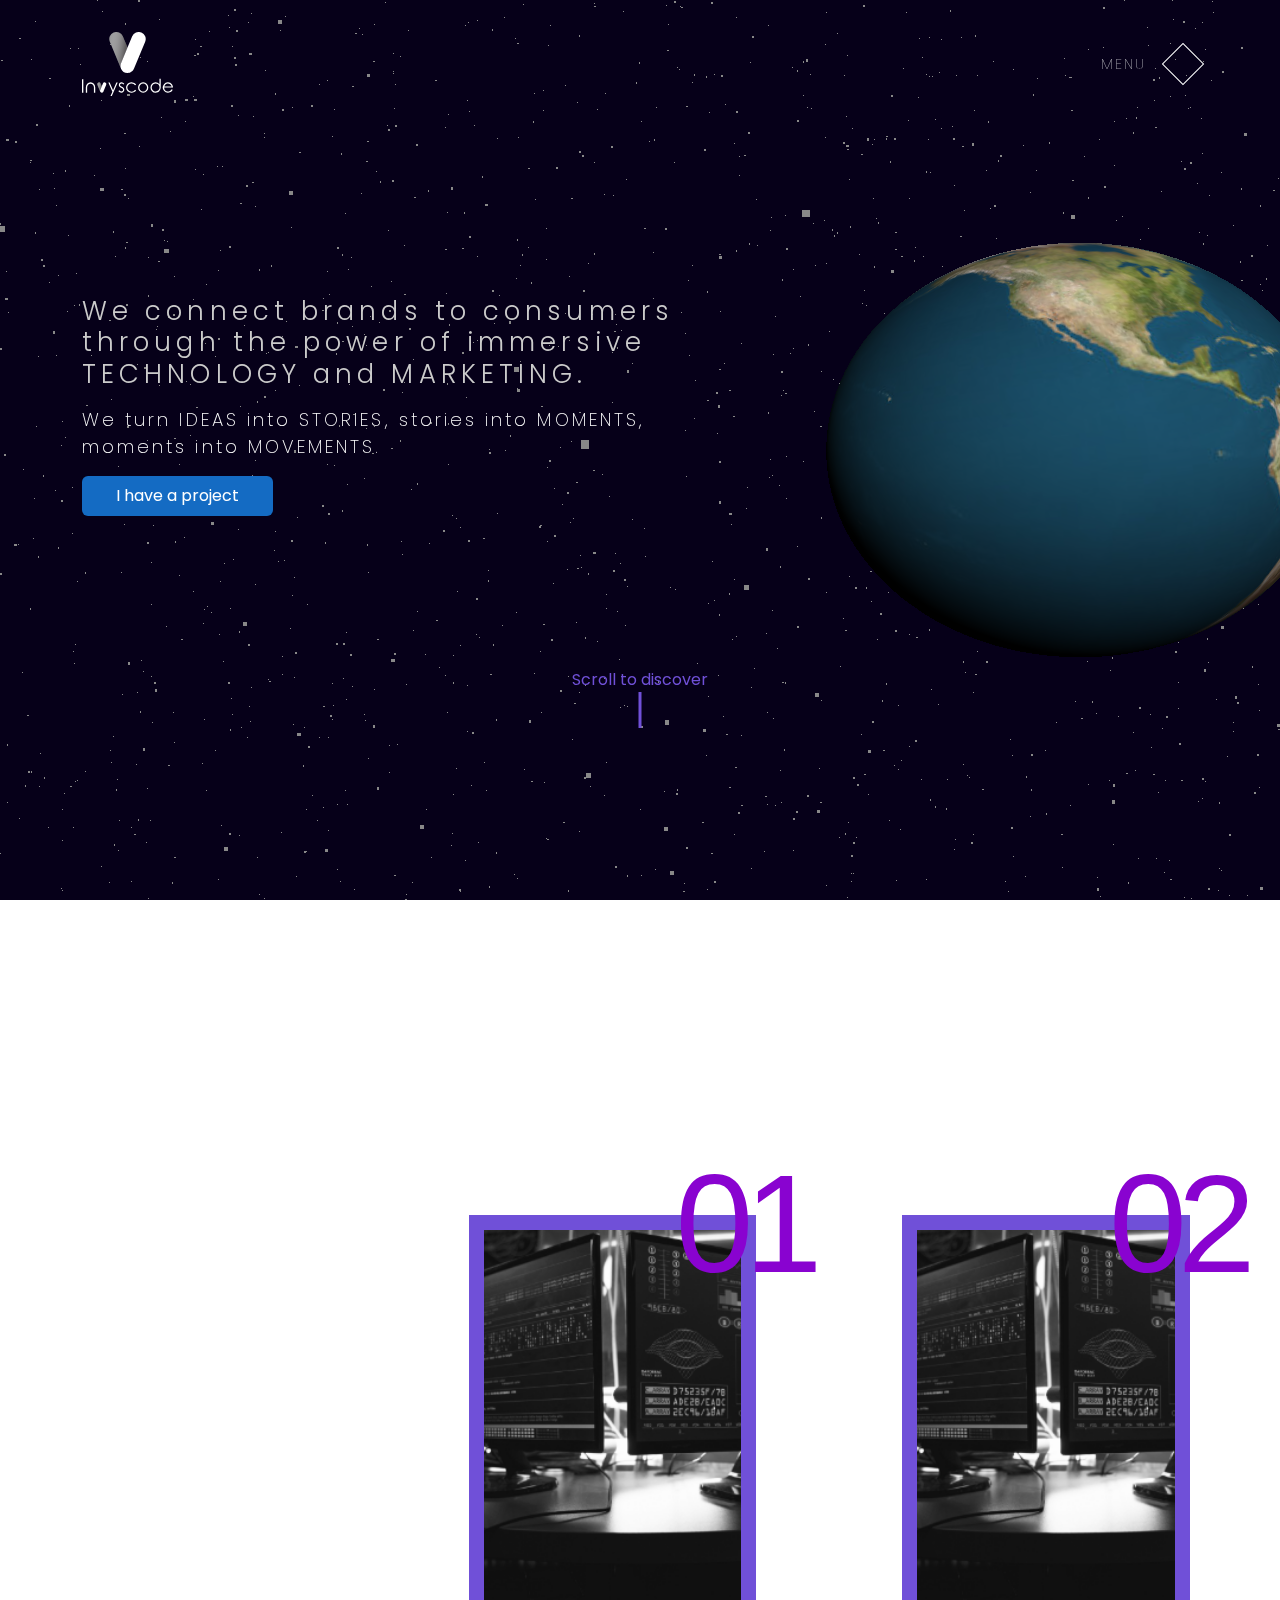
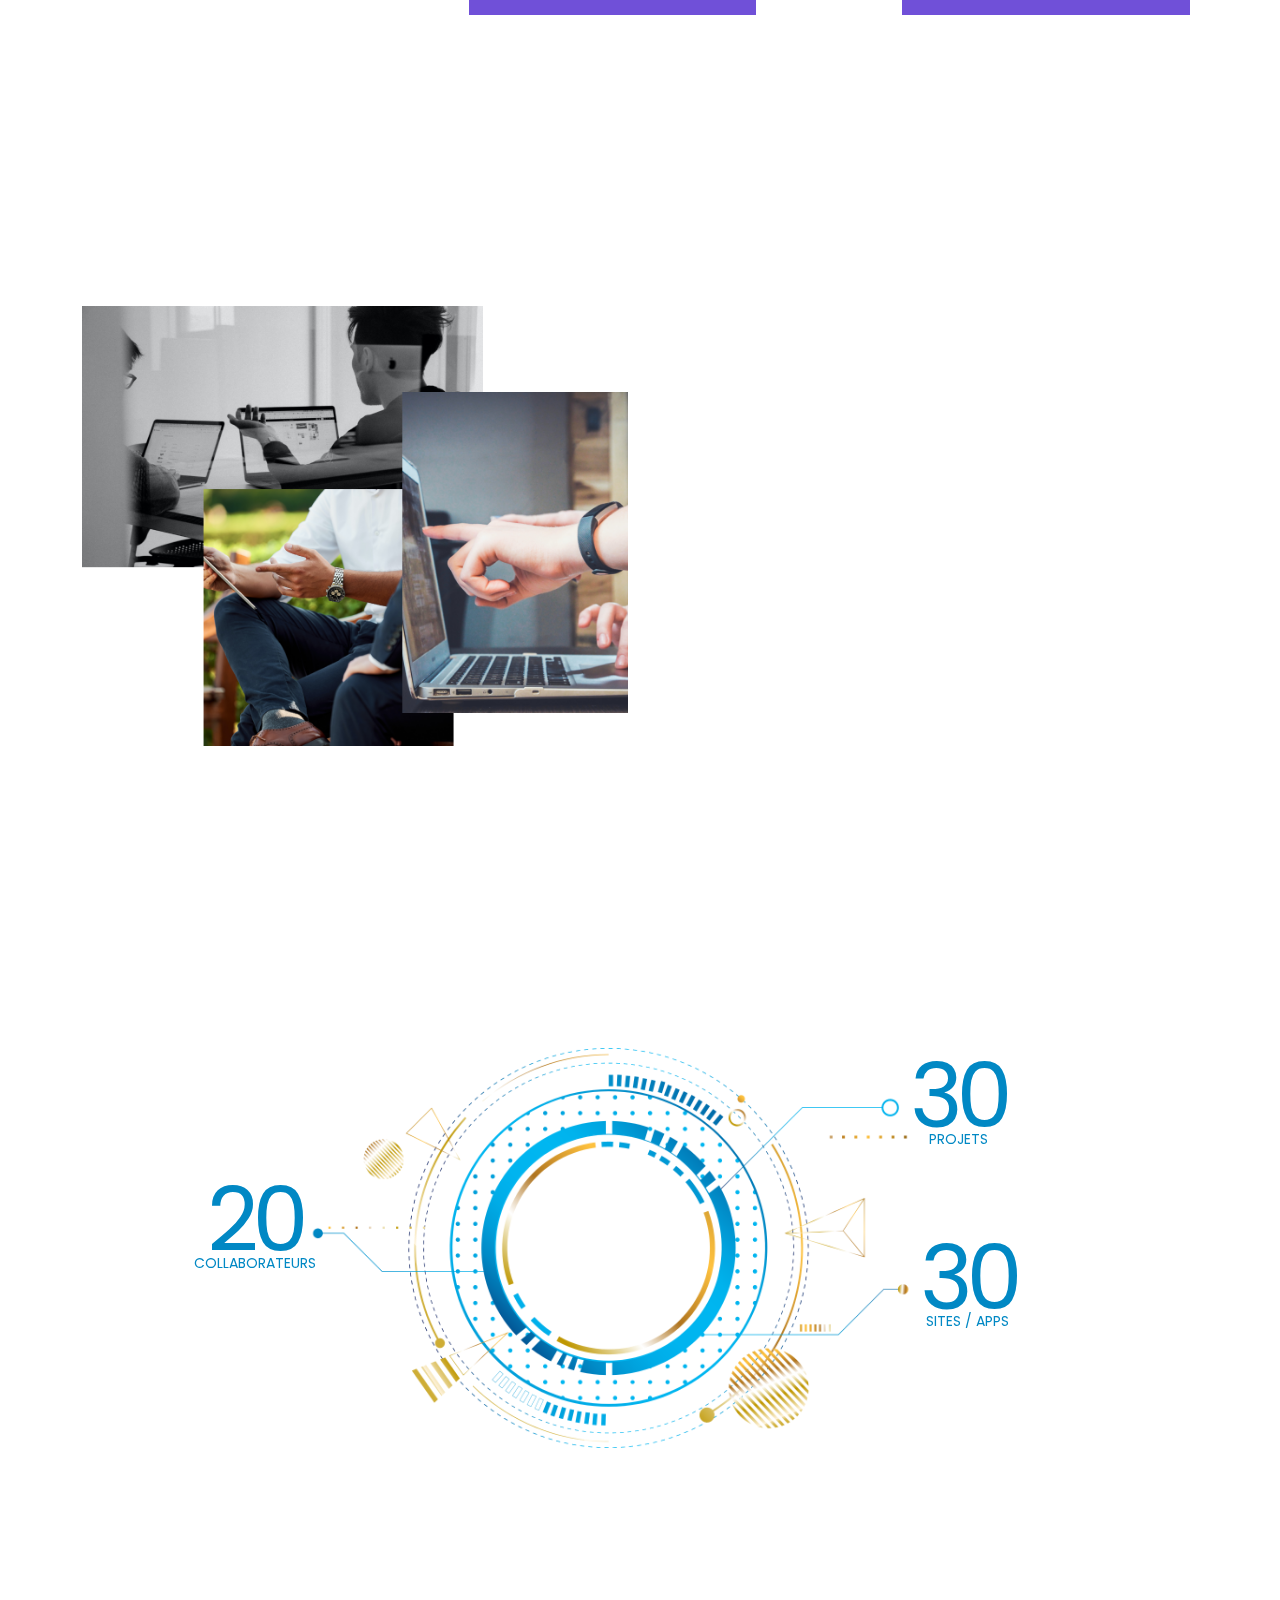
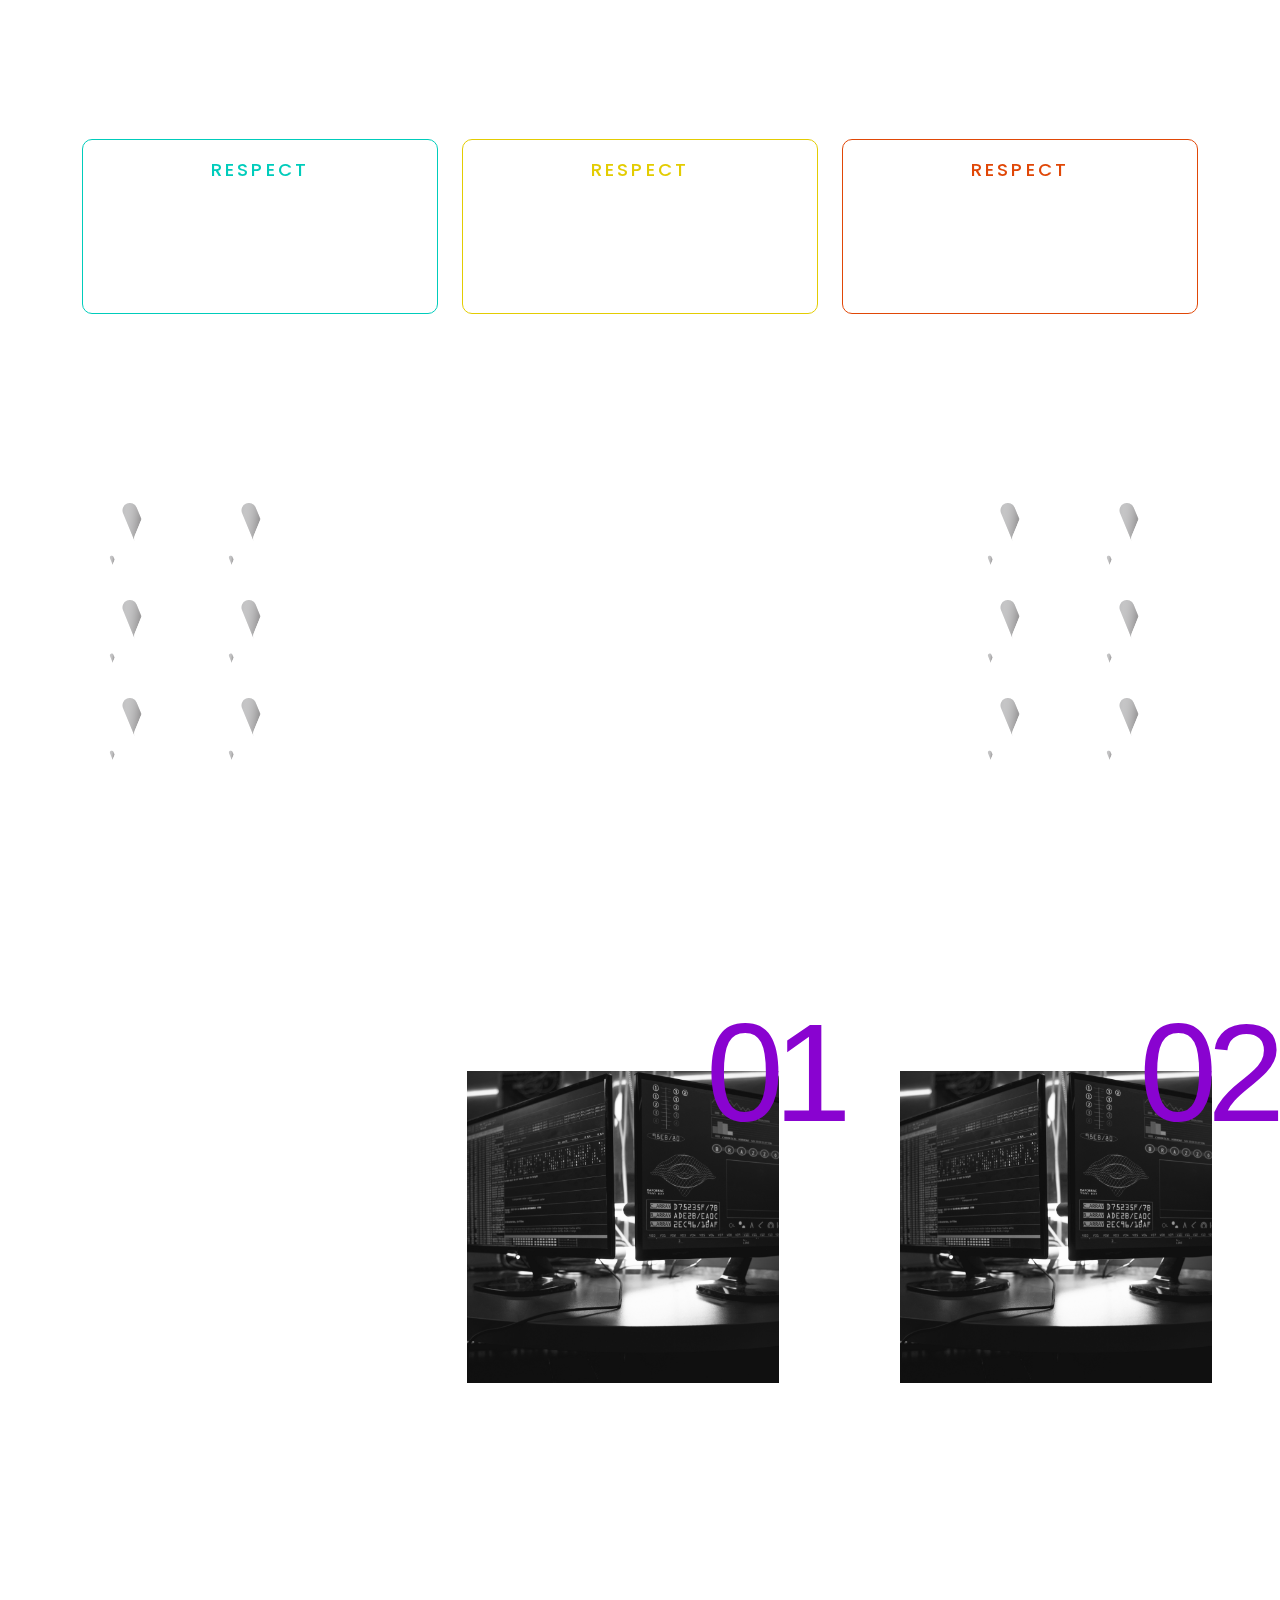
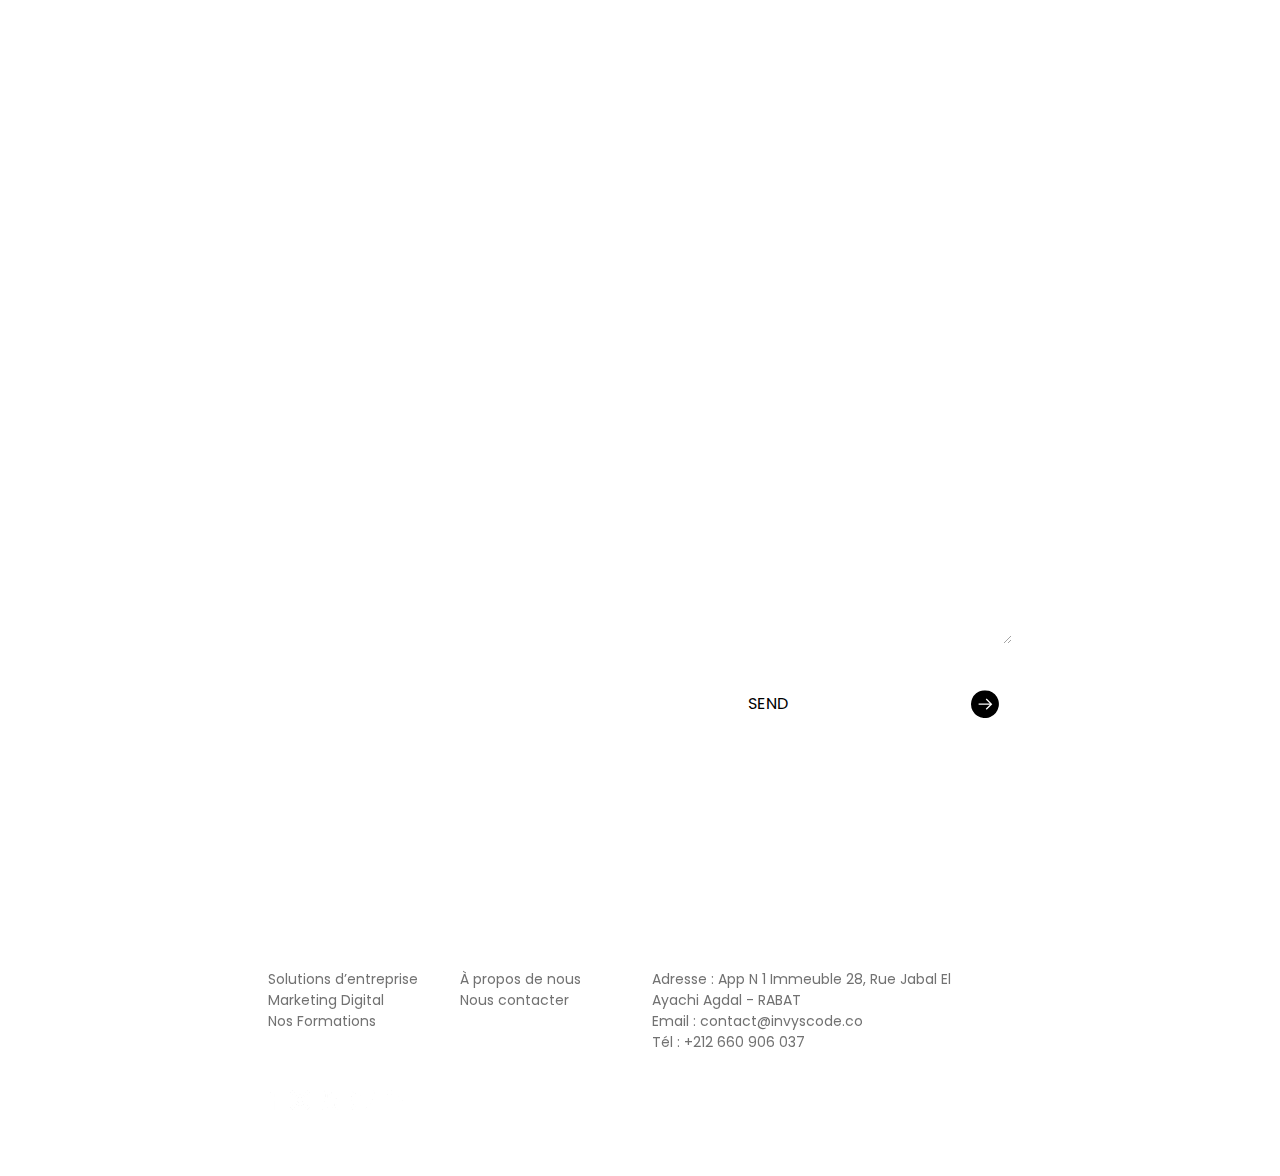
<file: assets/images/threejs/static/index.html>
<!DOCTYPE html>
<html lang="en">
  <head>
    <meta charset="UTF-8" />
    <meta http-equiv="X-UA-Compatible" content="IE=edge" />
    <meta name="viewport" content="width=device-width, initial-scale=1.0" />
    <title>Invyscode</title>
    <!-- bootstrap 5 style -->
    <link rel="stylesheet" href="./css/bootstrap.min.css" type="text/css" />

    <!-- owl carousel style -->
    <link rel="stylesheet" href="./css/owl.carousel.min.css" type="text/css" />

    <!-- my styles -->
    <link rel="stylesheet" href="./css/style.css" type="text/css" />
  </head>
  <body>
    <canvas class="threejsholder"></canvas>

    <div class="aw-content">
      <!-- menu -->
      <div class="menu container-fluid">
        <div class="container h-100">
          <div class="col-md-10 mx-auto m-auto h-100">
            <div class="row h-100">
              <div class="col-md-6 m-auto">
                <ul class="aw-navbar">
                  <li>
                    <a href="">HOME</a>
                  </li>
                  <li>
                    <a href="">OUR WORK</a>
                  </li>
                  <li>
                    <a href="">NOTRE EXPERTISE</a>
                  </li>
                  <li>
                    <a href="">NOTRE ENTREPRISE</a>
                  </li>
                  <li>
                    <a href="">CONTACT</a>
                  </li>
                </ul>
              </div>
              <div class="col-md-6 m-auto px-5 d-none d-md-block">
                <img src="./assets/images/menu-invyscode.png" alt="" class="w-100" />
              </div>
            </div>
          </div>
        </div>
      </div>
      <!-- header -->
      <header class="container-fluid">
        <div class="container">
          <div class="d-flex justify-content-between align-items-center">
            <div class="logo">
              <img src="./assets/icons/LOGO.svg" id="logo" alt="" />
            </div>
            <div>
              <a href="#" class="menu-toggler">
                <span class="menu-text">Menu</span>
                <span class="close" style="display: none">close</span>
                <div class="menu-icon"></div>
              </a>
            </div>
          </div>
        </div>
      </header>

      <!-- home banner -->
      <div class="container-fluid pt-5 home-banner">
        <div class="container">
          <div class="row home-banner-inner h-100">
            <div class="col-md-7 py-2 my-auto">
              <h2>We connect brands to consumers through the power of immersive TECHNOLOGY and MARKETING.</h2>
              <p>
                We turn IDEAS into STORIES, stories into MOMENTS, <br />
                moments into MOVEMENTS.
              </p>
              <div>
                <a href="#" class="primary-button">I have a project</a>
              </div>
            </div>
            <div class="col-md-5 py-2 my-auto"></div>
            <div class="col-12">
              <div class="text-center">
                <a href="#" class="discover-more">Scroll to discover</a>
              </div>
            </div>
          </div>
        </div>
      </div>
      <!-- section 1 -->
      <div class="container-fluid py-5 section1 section px-0">
        <div class="">
          <h2 class="section-title mb-5 pb-3">NOTRE EXPERTISE</h2>
          <div class="owl-carousel owl-theme owl-expertieses main-owl">
            <div class="item">
              <a href="">
                <div class="card-1">
                  <span class="number">01</span>
                  <p class="text">Lorem, ipsum dolor</p>
                  <img src="./assets/images/image-s.png" alt="" />
                </div>
              </a>
            </div>
            <div class="item">
              <a href="">
                <div class="card-1">
                  <span class="number">02</span>
                  <p class="text">erp</p>
                  <img src="./assets/images/image-s.png" alt="" />
                </div>
              </a>
            </div>
            <div class="item">
              <a href="">
                <div class="card-1">
                  <span class="number">03</span>
                  <p class="text">erp</p>
                  <img src="./assets/images/image-s.png" alt="" />
                </div>
              </a>
            </div>
            <div class="item">
              <a href="">
                <div class="card-1">
                  <span class="number">04</span>
                  <p class="text">Lorem, ipsum dolor</p>
                  <img src="./assets/images/image-s.png" alt="" />
                </div>
              </a>
            </div>
          </div>
        </div>
      </div>
      <!-- section 2 -->
      <div class="container-fluid py-5 section2 section">
        <div class="container">
          <h2 class="section-title mb-4">À PROPOS DE NOUS</h2>
          <div class="row mt-5">
            <div class="col-md-6 py-2 my-auto">
              <img src="./assets/images/image-2.png" alt="" class="w-100" />
            </div>
            <div class="col-md-6 py-2 my-auto">
              <div class="border-right pe-4">
                <h3 class="text1">We connect brands to consumers through the power of immersive TECHNOLOGY and MARKETING.</h3>
                <p class="text2">We turn IDEAS into STORIES, stories into MOMENTS, moments into MOVEMENTS.</p>
              </div>
            </div>
          </div>
        </div>
      </div>
      <!-- section 3 -->
      <div class="container-fluid py-5 section3 section">
        <div class="container">
          <h2 class="section-title mb-5 pb-5">NOS CHIFFRES CLÉS</h2>
          <div class="numbers-container">
            <div class="single-number number-1">
              <p class="number">20</p>
              <p class="text">COLLABORATEURS</p>
            </div>
            <div class="single-number number-2">
              <p class="number">30</p>
              <p class="text">PROJETS</p>
            </div>
            <div class="single-number number-3">
              <p class="number">30</p>
              <p class="text">SITES / APPS</p>
            </div>
          </div>
        </div>
      </div>
      <!-- section 4 -->
      <div class="container-fluid py-5 section4 section">
        <div class="container">
          <div class="section-title pb-5">NOS VALEURS</div>
          <div class="row">
            <div class="col-md-6 col-lg-4 py-2">
              <div class="card3" style="--color: #00ccbb">
                <h3>respect</h3>
                <p>Nous avons à cœur de respecter nos clients, nos partenaires, les institutions et notre environnement.</p>
              </div>
            </div>
            <div class="col-md-6 col-lg-4 py-2">
              <div class="card3" style="--color: #e3cc02">
                <h3>respect</h3>
                <p>Nous avons à cœur de respecter nos clients, nos partenaires, les institutions et notre environnement.</p>
              </div>
            </div>
            <div class="col-md-6 col-lg-4 py-2">
              <div class="card3" style="--color: #e04707">
                <h3>respect</h3>
                <p>Nous avons à cœur de respecter nos clients, nos partenaires, les institutions et notre environnement.</p>
              </div>
            </div>
          </div>
        </div>
      </div>
      <!-- section 5 -->
      <div class="container-fluid py-5 section5 section">
        <div class="container">
          <div class="d-flex portfolio flex-column flex-md-row">
            <div class="portfolio-images">
              <div class="d-flex flex-wrap">
                <img src="./assets/icons/LOGO.svg" alt="" />
                <img src="./assets/icons/LOGO.svg" alt="" />
                <img src="./assets/icons/LOGO.svg" alt="" />
                <img src="./assets/icons/LOGO.svg" alt="" />
                <img src="./assets/icons/LOGO.svg" alt="" />
                <img src="./assets/icons/LOGO.svg" alt="" />
              </div>
            </div>
            <div class="p-md-5 py-5 text-center">
              <h2 class="section-title mb-3 px-md-4">ENTREPRISES QUI NOUS FONT CONFIANCE</h2>
              <h3 class="c-white font-light slagon px-md-5 mx-md-5">
                WE PARTNER WITH BRANDS ACROSS VARIOUS INDUSTRY VERTICALS, INCLUDING:
              </h3>
            </div>
            <div class="portfolio-images">
              <div class="d-flex flex-wrap">
                <img src="./assets/icons/LOGO.svg" alt="" />
                <img src="./assets/icons/LOGO.svg" alt="" />
                <img src="./assets/icons/LOGO.svg" alt="" />
                <img src="./assets/icons/LOGO.svg" alt="" />
                <img src="./assets/icons/LOGO.svg" alt="" />
                <img src="./assets/icons/LOGO.svg" alt="" />
              </div>
            </div>
          </div>
        </div>
      </div>
      <!-- section 6 -->
      <div class="container-fluid py-5 section5 section p-0">
        <div class="">
          <h2 class="section-title">OUR WORK</h2>
          <div class="owl-carousel owl-theme owl-expertieses main-owl">
            <div class="item">
              <a href="">
                <div class="card-1 no-border our-work">
                  <span class="number">01</span>
                  <p class="text">Lorem, ipsum dolor</p>
                  <img src="./assets/images/image-s.png" alt="" />
                </div>
              </a>
            </div>
            <div class="item">
              <a href="">
                <div class="card-1 no-border our-work">
                  <span class="number">02</span>
                  <p class="text">erp</p>
                  <img src="./assets/images/image-s.png" alt="" />
                </div>
              </a>
            </div>
            <div class="item">
              <a href="">
                <div class="card-1 no-border our-work">
                  <span class="number">03</span>
                  <p class="text">erp</p>
                  <img src="./assets/images/image-s.png" alt="" />
                </div>
              </a>
            </div>
            <div class="item">
              <a href="">
                <div class="card-1 no-border our-work">
                  <span class="number">04</span>
                  <p class="text">Lorem, ipsum dolor</p>
                  <img src="./assets/images/image-s.png" alt="" />
                </div>
              </a>
            </div>
          </div>
        </div>
      </div>

      <!-- section 7 -->
      <div class="container-fluid py-5 section7 section">
        <div class="container">
          <div class="row">
            <div class="col-md-6 py-2">
              <div class="border-left ps-5">
                <h3 class="text1">In the end it’s not about US it’s about YOU.</h3>
                <p class="text2 mb-0">We turn IDEAS into STORIES, stories into MOMENTS, moments into MOVEMENTS.</p>
              </div>
            </div>
            <div class="col-md-6">
              <canvas class="another-canvas"></canvas>
            </div>
          </div>
        </div>
      </div>
      <!-- section 8 -->
      <div class="container-fluid py-5 section8 section">
        <div class="container">
          <div class="col-md-8 mx-auto border-y">
            <div class="row contact-form-container">
              <div class="col-md-4 py-2">
                <h2>GET IN TOUCH</h2>
                <ul>
                  <li>
                    <span>EMAIL US</span>
                    <a href="mailto:contact@invyscode.com">contact@invyscode.com</a>
                  </li>
                  <li>
                    <span>CALL US</span>
                    <a href="tel:++212 660 906 037">+212 660 906 037</a>
                  </li>
                  <li>
                    <span>VISIT US </span>
                    APPARTEMENT 1, 28 RUE JABAL EL AYACHI AGDAL - RABAT
                  </li>
                </ul>
              </div>
              <div class="col-md-8 py-2">
                <form action="action">
                  <div class="aw-form-group">
                    <label for="fullName"> FULL NAME </label>
                    <input type="text" id="fullName" />
                  </div>
                  <div class="aw-form-group">
                    <label for="email"> EMAIL </label>
                    <input type="text" id="email" />
                  </div>
                  <div class="aw-form-group">
                    <label for="companyName"> COMPANY NAME </label>
                    <input type="text" id="companyName" />
                  </div>
                  <div class="aw-form-group">
                    <label for="message"> MESSAGE </label>
                    <textarea name="" id="message" rows="1"></textarea>
                  </div>
                  <div>
                    <button class="send-button">
                      SEND
                      <span>
                        <img src="./assets/icons/arrow-right.svg" alt="" />
                      </span>
                    </button>
                  </div>
                </form>
              </div>
            </div>
          </div>
        </div>
      </div>
      <!-- footer -->
      <footer class="container-fluid pt-5 pb-3 custom-class">
        <div class="container">
          <div class="col-md-8 mx-auto">
            <div class="row">
              <div class="col-sm-6 col-md-4 col-lg-3 py-2">
                <h3>Notre expertise</h3>
                <ul>
                  <li><a href="">Solutions d’entreprise</a></li>
                  <li><a href="">Marketing Digital</a></li>
                  <li><a href="">Nos Formations</a></li>
                </ul>
              </div>
              <div class="col-sm-6 col-md-4 col-lg-3 py-2">
                <h3>Notre entreprise</h3>
                <ul>
                  <li><a href="">À propos de nous</a></li>
                  <li><a href="">Nous contacter</a></li>
                </ul>
              </div>
              <div class="col-sm-6 col-md-4 col-lg-6 py-2">
                <h3>Contact</h3>
                <ul>
                  <li><a href="">Adresse : App N 1 Immeuble 28, Rue Jabal El Ayachi Agdal - RABAT</a></li>
                  <li><a href="">Email : contact@invyscode.co</a></li>
                  <li><a href="">Tél : +212 660 906 037</a></li>
                </ul>
              </div>
            </div>
            <hr class="mt-0" />
            <div class="social-icons">
              <ul>
                <li>
                  <a href="" target="_blank">
                    <img src="./assets/icons/facebook.svg" alt="" />
                  </a>
                </li>
                <li>
                  <a href="" target="_blank">
                    <img src="./assets/icons/instagram.svg" alt="" />
                  </a>
                </li>
                <li>
                  <a href="" target="_blank">
                    <img src="./assets/icons/youtube.svg" alt="" />
                  </a>
                </li>
                <li>
                  <a href="" target="_blank">
                    <img src="./assets/icons/twitter.svg" alt="" />
                  </a>
                </li>
                <li>
                  <a href="" target="_blank">
                    <img src="./assets/icons/linkedin.svg" alt="" />
                  </a>
                </li>
              </ul>
              <p>
                &copy;
                <script>
                  document.write(new Date().getFullYear());
                </script>
                <a href="https://invyscode.co" target="_blank" rel="noopener noreferrer" class="c-white">invyscode</a>
              </p>
            </div>
          </div>
        </div>
      </footer>
    </div>

    <!-- scripts -->
    <script src="./js/jquery.min.js"></script>
    <script src="./js/bootstrap.min.js"></script>
    <script src="./js/owl.carousel.min.js"></script>
    <script src="./js/main.js"></script>

    <!-- thrre js  -->
    <script src="./threejs-assets/js/three.min.js"></script>
    <script src="./threejs-assets/js/DragControls.js"></script>
    <script src="./threejs-assets/js/gsap.min.js"></script>

    <script src="./threejs-assets/js/aw-three.js"></script>
  </body>
</html>
</file>
<file: assets/images/threejs/static/css/style.css>
@import url("https://fonts.googleapis.com/css2?family=Poppins:ital,wght@0,100;0,200;0,300;0,400;0,500;1,100;1,200;1,300;1,400;1,500&display=swap");
:root {
  /* headings */
  --h1-size: 40px;
  --h2-size: 26px;
  --h3-size: 20px;
  --h4-size: 22px;
  --h5-size: 18px;
  --h6-size: 16px;
  /* paragraphs */
  --para1-size: 16px;
  --para2-size: 14px;
  --para3-size: 12px;
  --para4-size: 10px;
}

@media only screen and (max-width: 992px) {
  :root {
    /* headings */
    --h1-size: 29px;
    --h2-size: 20px;
    --h3-size: 17px;
    --h4-size: 16px;
    --h5-size: 16px;
    --h6-size: 16px;
    /* paragraphs */
    --para1-size: 14px;
    --para2-size: 12px;
    --para3-size: 10px;
    --para4-size: 8px;
  }
  .first {
    -webkit-box-ordinal-group: 2;
        -ms-flex-order: 1;
            order: 1;
  }
  .second {
    -webkit-box-ordinal-group: 3;
        -ms-flex-order: 2;
            order: 2;
  }
}

/* headings */
/* paragraphs */
/* colors */
/* buttons */
body {
  font-family: "Poppins", sans-serif;
}

/* ========global in all projects */
h1 {
  font-size: var(--h1-size);
}

h2 {
  font-size: var(--h2-size);
}

h3 {
  font-size: var(--h3-size);
}

h4 {
  font-size: var(--h4-size);
}

h5 {
  font-size: var(--h5-size);
}

h6 {
  font-size: var(--h6-size);
}

.fs14 {
  font-size: 14px;
}

a {
  text-decoration: none;
}

a:hover {
  text-decoration: none;
}

.cursor-pointer {
  cursor: pointer;
}

.lighter {
  opacity: 0.6;
}

.size-16 {
  font-size: 16px;
}

.size-14 {
  font-size: 14px;
}

.c-primary {
  color: #fa8072 !important;
}

.c-secondary {
  color: #002367;
}

.c-dark {
  color: #060019;
}

.c-white {
  color: white !important;
}

*:focus {
  outline: none !important;
  -webkit-transition: 0.3s;
  transition: 0.3s;
}

.bold {
  font-weight: bold;
}

.fs16 {
  font-size: 18px;
}

.bg-image {
  position: absolute;
  top: 0;
  left: 0;
  width: 100%;
  height: 100%;
  z-index: 0;
  -o-object-fit: cover;
     object-fit: cover;
  -o-object-position: center;
     object-position: center;
}

.bg-image.big {
  width: 150%;
  left: -67px;
}

body {
  overflow-x: hidden;
}

.bg-white {
  background-color: white;
}

.semiBold {
  font-weight: 600;
}

.lh21 {
  line-height: 21px;
}

.lh18 {
  line-height: 18px;
}

.clean-btn {
  border: none;
  padding: 0;
  background-color: transparent;
  -webkit-box-shadow: unset !important;
          box-shadow: unset !important;
}

.italic,
.text-italic {
  font-style: italic;
}

.mh-100vh {
  min-height: 100vh;
}

.mw {
  --w: 500;
  max-width: calc(var(--w) * 1px);
}

.c-light, footer ul li a {
  color: #727272 !important;
}

.padding-top-for-menu {
  padding-top: 120px;
}

.font-light {
  font-weight: 300;
}

/* =======end of global in all projects ================ */
.section-title {
  font-size: var(--h2-size);
  color: #ffffff;
  letter-spacing: 4.42px;
  text-align: center;
  font-weight: 500;
  margin-bottom: 30px;
}

.card-1 {
  position: relative;
  border: solid 15px #7050d8;
  margin: 54px 91px 0px 35px;
  height: 400px;
}

.card-1 .number {
  position: absolute;
  right: -72px;
  color: #8903d0;
  font-family: Arial, Helvetica, sans-serif;
  font-size: 140px;
  top: -111px;
  letter-spacing: -9px;
}

.card-1 .text {
  position: absolute;
  color: #ffffff;
  left: -49px;
  -webkit-writing-mode: vertical-rl;
      -ms-writing-mode: tb-rl;
          writing-mode: vertical-rl;
  text-transform: uppercase;
  font-weight: 300;
  margin: 0;
  top: 50%;
  -webkit-transform: translateY(-50%) rotate(-180deg);
          transform: translateY(-50%) rotate(-180deg);
  height: 100%;
  text-align: center;
}

.card-1 img {
  height: 100%;
  width: 100%;
  -o-object-fit: cover;
     object-fit: cover;
  -o-object-position: center;
     object-position: center;
}

@media screen and (max-width: 992px) {
  .card-1 {
    margin: 54px 65px 0px 35px;
    height: 352px;
  }
}

.main-owl .item {
  display: -webkit-box;
  display: -ms-flexbox;
  display: flex;
  -webkit-box-pack: center;
      -ms-flex-pack: center;
          justify-content: center;
}

.main-owl .owl-dots {
  display: -webkit-box;
  display: -ms-flexbox;
  display: flex;
  -webkit-box-align: center;
      -ms-flex-align: center;
          align-items: center;
  -webkit-box-pack: center;
      -ms-flex-pack: center;
          justify-content: center;
  padding-top: 30px;
}

.main-owl .owl-dots .owl-dot {
  width: 60px;
  height: 8px;
  border-bottom: solid 1px #ffffff;
  opacity: 0.5;
  -webkit-transition: 0.3s;
  transition: 0.3s;
}

.main-owl .owl-dots .owl-dot.active {
  opacity: 1;
}

.border-right {
  border-right: solid 1px #ffffff;
}

.text1 {
  color: #ffffff;
  font-size: var(--h4-size);
  letter-spacing: 4.08px;
  line-height: 29px;
  font-weight: 300;
}

.text2 {
  color: #ffffff;
  font-size: var(--para1-size);
  font-weight: 200;
  letter-spacing: 2.72px;
}

.single-number {
  display: -webkit-box;
  display: -ms-flexbox;
  display: flex;
  -webkit-box-align: center;
      -ms-flex-align: center;
          align-items: center;
  -webkit-box-orient: vertical;
  -webkit-box-direction: normal;
      -ms-flex-direction: column;
          flex-direction: column;
  align-items: center;
  -webkit-box-pack: center;
      -ms-flex-pack: center;
          justify-content: center;
}

.single-number .number {
  font-size: 89px;
  color: #0188c4;
  line-height: 65px;
  margin: 0;
  letter-spacing: -7px;
}

.single-number .text {
  color: #0188c4;
  font-size: 14px;
  margin: 0;
}

.numbers-container {
  position: relative;
  background-image: url("../assets/images/numbers.png");
  height: 400px;
  background-size: contain;
  background-repeat: no-repeat;
  width: 666px;
  margin: auto;
}

.numbers-container .number-1 {
  position: absolute;
  top: 35%;
  left: -17%;
}

.numbers-container .number-2 {
  position: absolute;
  top: 4%;
  right: -5%;
}

.numbers-container .number-3 {
  position: absolute;
  bottom: 29%;
  left: 92%;
}

@media screen and (max-width: 992px) {
  .numbers-container {
    width: 70%;
    height: 215px;
  }
  .numbers-container .number-1 {
    top: 27%;
    left: -27%;
  }
  .numbers-container .number-2 {
    top: 4%;
    right: -20%;
  }
  .numbers-container .number-3 {
    bottom: 29%;
    left: 100%;
  }
  .numbers-container .single-number .text {
    font-size: 9px;
  }
  .numbers-container .single-number .number {
    line-height: 43px;
    font-size: 53px;
  }
}

.card3 {
  border: 1px solid var(--color);
  padding: 19px 40px;
  border-radius: 10px;
  max-width: 368px;
}

.card3 h3 {
  color: var(--color);
  margin-bottom: 18px;
  letter-spacing: 3.06px;
  font-size: var(--h5-size);
  text-transform: uppercase;
  text-align: center;
}

.card3 p {
  color: #ffffff;
  font-size: var(--para1-size);
  margin: 0;
  font-weight: 300;
  margin: auto;
}

.section {
  margin-top: 70px;
}

.portfolio {
  -webkit-box-pack: justify;
      -ms-flex-pack: justify;
          justify-content: space-between;
  -webkit-box-align: center;
      -ms-flex-align: center;
          align-items: center;
}

.portfolio .slagon {
  font-size: var(--para1-size);
}

.portfolio-images {
  width: 30%;
}

.portfolio-images img {
  width: 40%;
  margin: 15px 5%;
  -webkit-transition: 0.3s;
  transition: 0.3s;
  opacity: 0.6;
}

.portfolio-images img:hover {
  opacity: 1;
}

@media screen and (max-width: 992px) {
  .portfolio-images {
    width: 100%;
  }
}

.card-1.no-border {
  border: none;
}

.card-1.our-work {
  height: unset;
  margin: 64px 76px 0px 40px;
}

.card-1.our-work .text {
  left: -27px;
}

.card-1.our-work .number {
  right: -63px;
  top: -103px;
  letter-spacing: -10px;
}

.card-1.our-work img {
  width: 312px !important;
  height: 312px !important;
}

.border-left {
  border-left: solid 1px #ffffff;
}

.border-y {
  border-top: solid 1px #ffffff;
  border-bottom: solid 1px #ffffff;
  padding: 30px 0;
}

.contact-form-container {
  color: white;
}

.contact-form-container h2 {
  text-align: justify;
  font-size: 43px;
  max-width: 183px;
  font-weight: 200;
  letter-spacing: 7.31px;
  margin-bottom: 30px;
}

.contact-form-container ul {
  margin: 0;
  list-style: none;
  padding: 0;
}

.contact-form-container ul li {
  margin-bottom: 25px;
}

.contact-form-container ul li span {
  display: block;
  font-weight: 200;
}

.contact-form-container ul li a {
  color: #ffffff;
}

.card4 {
  border: 2px solid #8903d0;
  padding: 30px 40px 19px 40px;
  border-radius: 10px;
  max-width: 368px;
  margin: auto;
}

.card4 h2 {
  color: #8903d0;
  margin-bottom: 18px;
  letter-spacing: 3.06px;
  font-size: var(--h5-size);
  text-transform: uppercase;
  text-align: center;
}

.card4 p {
  color: #ffffff;
  font-size: var(--para1-size);
  margin: 0;
  font-weight: 300;
  margin: auto;
}

.aw-badge {
  background-color: #7050d8;
  border-radius: 10px;
  padding: 10px;
  max-width: 384px;
  text-align: center;
  margin: auto;
  margin-bottom: 32px;
}

.aw-badge h3 {
  font-size: var(--para1-size);
  margin-bottom: 5px;
  color: #ffffff;
  opacity: 0.7;
  letter-spacing: 3px;
  font-weight: 200;
}

.aw-badge h2 {
  margin: 0;
}

header {
  padding: 32px 0;
}

.menu {
  display: block;
  position: fixed;
  bottom: 0;
  z-index: -1;
  opacity: 0;
  -webkit-transition: 0.6s;
  transition: 0.6s;
  width: 100%;
  background-color: #060019;
  height: 400px;
  -webkit-transform: translateX(100%) rotate(-45deg);
          transform: translateX(100%) rotate(-45deg);
  -webkit-transform-origin: bottom right;
          transform-origin: bottom right;
}

.menu.active {
  -webkit-transform: translateX(0%) rotate(0deg);
          transform: translateX(0%) rotate(0deg);
  opacity: 1;
  z-index: 22;
}

.aw-navbar {
  list-style: none;
}

.aw-navbar li a {
  color: white;
  opacity: 0.7;
  -webkit-transition: 0.3s;
  transition: 0.3s;
  font-size: 35px;
  margin: 7.5px 0;
  font-weight: 200;
}

.aw-navbar li a:hover {
  opacity: 1;
}

.menu-toggler {
  color: white;
  text-transform: uppercase;
  font-size: 14px;
  font-weight: 100;
  letter-spacing: 2px;
  display: -webkit-box;
  display: -ms-flexbox;
  display: flex;
  -webkit-box-align: center;
      -ms-flex-align: center;
          align-items: center;
  -webkit-box-pack: center;
      -ms-flex-pack: center;
          justify-content: center;
  -webkit-transition: 0.3s;
  transition: 0.3s;
}

.menu-toggler:hover {
  color: #ffffff;
  -webkit-transform: scale(1.01);
          transform: scale(1.01);
}

.menu-toggler .menu-icon {
  -webkit-transition: 0.3s;
  transition: 0.3s;
  border: solid 0.3px #ffffff;
  width: 30px;
  height: 30px;
  display: inline-block;
  -webkit-transform: rotate(45deg);
          transform: rotate(45deg);
  margin-left: 22px;
}

.menu-toggler .menu-icon.active {
  -webkit-transform: rotate(-45deg);
          transform: rotate(-45deg);
  background-color: #ffffff;
}

.aw-form-group {
  margin-bottom: 30px;
}

.aw-form-group label {
  display: block;
  opacity: 0.4;
  font-size: var(--para1-size);
  font-weight: 200;
}

.aw-form-group input,
.aw-form-group select,
.aw-form-group textarea {
  background-color: transparent;
  border: none;
  border-bottom: solid 0.3px #ffffff;
  opacity: 0.6;
  -webkit-transition: 0.3s;
  transition: 0.3s;
  width: 100%;
  color: #ffffff;
}

.aw-form-group input:focus,
.aw-form-group select:focus,
.aw-form-group textarea:focus {
  opacity: 1;
}

footer {
  margin-top: 50px;
  color: #ffffff;
}

footer ul {
  padding: 0;
  list-style: none;
  margin-bottom: 10px;
}

footer ul li {
  margin-right: 12px;
  font-size: var(--para2-size);
}

footer .social-icons ul {
  display: -webkit-box;
  display: -ms-flexbox;
  display: flex;
}

footer h3 {
  font-weight: 300;
  opacity: 0.8;
  font-size: var(--para1-size);
}

footer hr {
  border-color: white;
}

footer img {
  -webkit-filter: brightness(9.5);
          filter: brightness(9.5);
}

.primary-button {
  font-size: var(--para1-size);
  color: #ffffff;
  display: inline-block;
  padding: 8px 34px;
  background-color: #146bc3;
  border: none;
  border-radius: 6px;
  -webkit-transition: 0.3s;
  transition: 0.3s;
}

.primary-button.not-rounded {
  border-radius: 8px;
}

.primary-button:hover {
  background-color: #ffffff;
  color: #146bc3;
}

.secondary-button {
  font-size: var(--para1-size);
  color: #ffffff;
  display: inline-block;
  padding: 20px 50px;
  background-color: #002367;
  border: none;
  text-transform: uppercase;
  border-radius: 30px;
}

.secondary-button.not-rounded {
  border-radius: 8px;
}

.btn-outline-primary {
  color: #fa8072;
  border-color: #fa8072;
}

.btn-primary {
  color: #ffffff;
  background-color: #fa8072;
  border-color: #fa8072;
}

.btn-primary:hover {
  color: #fff;
  background-color: #fa8072;
  border-color: #fa8072;
}

.btn-primary:focus {
  color: #fff;
  background-color: #fa8072;
  border-color: #fa8072;
}

.btn-outline-primary:hover {
  color: #fff;
  background-color: #fa8072;
  border-color: #fa8072;
}

header .btn {
  padding: 6px 19px !important;
}

.send-button {
  width: 100%;
  padding: 10px;
  border: none;
  background-color: #ffffff;
  position: relative;
}

.send-button span {
  position: absolute;
  margin-left: 5px;
  top: 50%;
  right: 13px;
  -webkit-transform: translateY(-50%);
          transform: translateY(-50%);
  -webkit-transition: 0.3s;
  transition: 0.3s;
}

.send-button:hover span {
  right: 3px;
}

.visit-button {
  color: #146bc3;
  border: solid 1px #146bc3;
  background-color: transparent;
  border-radius: 6px;
  padding: 6px 50px 6px 22px;
  letter-spacing: 2.72px;
  -webkit-transition: 0.3s;
  transition: 0.3s;
  position: relative;
}

.visit-button::after {
  content: "";
  position: absolute;
  display: block;
  width: 23px;
  height: 23px;
  background-image: url("../assets/icons/arrow-blue.svg");
  background-repeat: no-repeat;
  background-size: contain;
  top: 50%;
  right: 6px;
  -webkit-transform: rotate(-90deg) translateX(50%);
          transform: rotate(-90deg) translateX(50%);
  -webkit-transform-origin: center center;
          transform-origin: center center;
}

.visit-button:hover {
  border-color: transparent;
  color: #146bc3;
  background-color: #ffffff;
}

.home-banner-inner h2 {
  font-size: var(--h2-size);
  color: #ffffff;
  font-weight: 300;
  margin-bottom: 16px;
  letter-spacing: 5.1px;
  color: #cbcbcb;
}

.home-banner-inner p {
  margin-bottom: 16px;
  font-weight: 200;
  color: #ffffff;
  font-size: var(--h5-size);
  letter-spacing: 3.06px;
}

.discover-more {
  display: inline-block;
  margin: 32px 0;
  color: #7050d8;
  position: relative;
}

.discover-more::after {
  content: "";
  position: absolute;
  display: block;
  width: 3px;
  height: 36px;
  background-color: #7050d8;
  right: 50%;
  -webkit-transform: translateX(50%);
          transform: translateX(50%);
  -webkit-animation: scrollEffect 1s infinite;
          animation: scrollEffect 1s infinite;
}

@-webkit-keyframes scrollEffect {
  0% {
    bottom: -41px;
  }
  50% {
    bottom: -57px;
  }
  100% {
    bottom: -41px;
  }
}

@keyframes scrollEffect {
  0% {
    bottom: -41px;
  }
  50% {
    bottom: -57px;
  }
  100% {
    bottom: -41px;
  }
}

body {
  margin: 0;
  overflow-x: hidden;
}

.threejsholder {
  position: fixed;
  top: 0;
  left: 0;
  outline: none;
}

.aw-content {
  position: absolute;
  width: 100%;
}
/*# sourceMappingURL=style.css.map */
</file>
